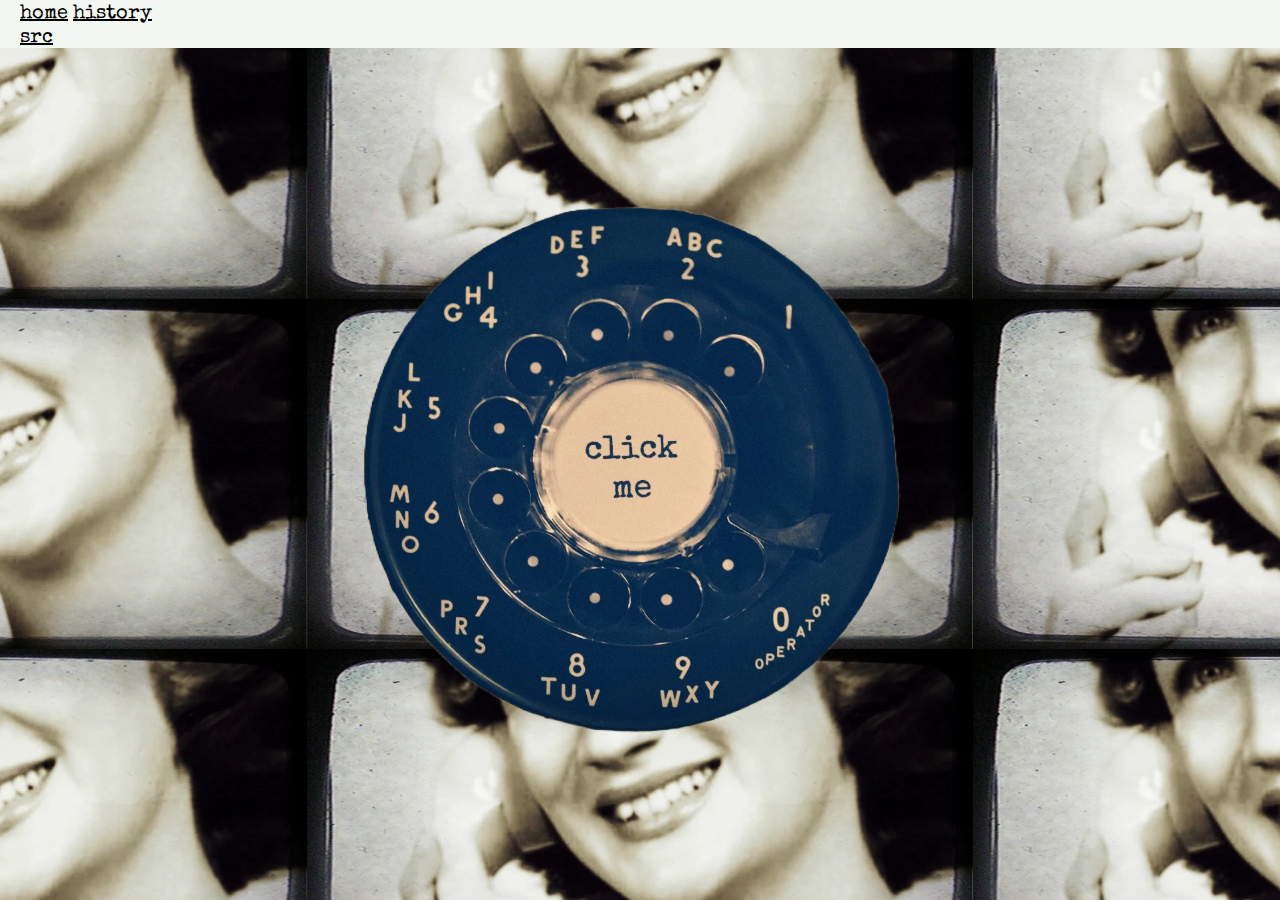
<file: index.html>
<!doctype html>
<html lang="en">

<!-- A love letter to when the internet was weird... -->

<!--
   Also, the last time I did hands on webdev was the early 90s, pre-css, when
   layouts were done with tables (gasp) and dynamic pages were done with webcgi.
   So, a) be gentle with me re the quality of this, and b) I'm open to constructive
   feedback.
-->

<head>
  <!-- favicon -->
  <link rel="apple-touch-icon" sizes="180x180" href="icons/apple-touch-icon.png">
  <link rel="icon" type="image/png" sizes="32x32" href="icons/favicon-32x32.png">
  <link rel="icon" type="image/png" sizes="16x16" href="icons/favicon-16x16.png">
  <meta name="theme-color" content="#ffffff">

  <!-- Required meta tags -->
  <meta charset="utf-8">
  <meta name="viewport" content="width=device-width, initial-scale=1">

  <!-- Bootstrap CSS -->
  <link href="https://cdn.jsdelivr.net/npm/bootstrap@5.0.2/dist/css/bootstrap.min.css" rel="stylesheet"
    integrity="sha384-EVSTQN3/azprG1Anm3QDgpJLIm9Nao0Yz1ztcQTwFspd3yD65VohhpuuCOmLASjC" crossorigin="anonymous">

  <!-- Fonts -->
  <link rel="stylesheet" type="text/css" href="//fonts.googleapis.com/css?family=Special+Elite" />

  <!-- Styles --->
  <link rel="stylesheet" href="styles.css">

  <title>POP-CORN</title>
</head>

<body>
  <nav class="navbar">
    <div class="container-fluid">
      <div class="navbar-nav me-auto">
        <a class="nav-link" href="/">home</a>
        <a class="nav-link" href="/history.html">history</a>
      </div>

      <div class="navbar-nav ms-auto">
        <a class="nav-link" href="https://github.com/pbozeman/7672676.io">src</a>
      </div>
    </div>
  </nav>

  <div class="phone-container" id="dynamic-container">
    <picture class="centered-picture">
      <source srcset="images/phone.webp" type="image/webp">
         <img src="images/phone.webp" alt="phone that says click me" onclick="phonePressed()" class="image-fluid dial-image">
    </picture>
  </div>

  <script>
    // Load the background image, using webp for browsers that support it
    document.addEventListener('DOMContentLoaded', function() {
      const img = new Image();

      img.onload = function() {
        document.getElementById('dynamic-container').style.backgroundImage = 'url("images/barbe-frame.webp")';
      };
      img.onerror = function() {
        document.getElementById('dynamic-container').style.backgroundImage = 'url("images/barbe-frame.jpg")';
      };

      img.src = 'images/barbe-frame.webp'
    });

    // Load service worker for sound cache
    window.addEventListener("load", () => {
      if ("serviceWorker" in navigator) {
        navigator.serviceWorker.register("/sw.js");
      }
    });

    //
    // Prefetch media
    //
    function prefetchAudio() {
      // This used to use link red=prefetch in the head, but that
      // isn't supported by safari.
      let prefetchRefs = new Array();

      prefetchRefs.push('sounds/ring.wav');
      prefetchRefs.push('sounds/at_the_tone.wav');
      prefetchRefs.push('sounds/exactly.wav');
      prefetchRefs.push('sounds/oclock.wav');

      // prefetch seconds
      for (let i = 10; i <= 50; i += 10) {
        prefetchRefs.push('sounds/and_' + i.toString() + 's.wav');
      }

      // TODO: it would be better to calculate out the next few minutes and just
      // prefetch that/those hour(s) and minutes.

      // prefetch hours
      for (let i = 1; i <= 12; i++) {
        prefetchRefs.push('sounds/' + i.toString().padStart(2, '0') + 'h.wav')
      }

      // prefetch minutes
      for (let i = 1; i <= 59; i++) {
        prefetchRefs.push('sounds/' + i.toString().padStart(2, '0') + '.wav')
      }

      let currentIndex = 0;
      const audio = new Audio();
      audio.addEventListener("canplaythrough", loadNext);

      function loadNext() {
        if (currentIndex < prefetchRefs.length) {
          audio.src = prefetchRefs[currentIndex];
          audio.load();
          currentIndex++;
        }
      }

      loadNext();
    }

    //
    // Timeout management
    //
    let timeoutId = 0;
    function setCancelableTimeout(func, ms) {
      timeoutId = setTimeout(function () {
        timeoutId = 0;
        func();
      }, ms)
    }

    function cancelTimeout() {
      clearTimeout(timeoutId);
    }

    //
    // Event listener management
    //

    // Key is the orig function, value is the new cb
    const endedListenersMap = new Map();

    function addEndedListener(audio, func) {
      function wrapped() {
        func()
      }

      endedListenersMap.set(func, wrapped);
      audio.addEventListener("ended", wrapped);
    }

    function removeEndedListener(audio, func) {
      wrapped = endedListenersMap.get(func);
      if (wrapped) {
        endedListenersMap.delete(func);
        audio.removeEventListener("ended", wrapped);
      }
    }

    function removeAllEndedListeners(audio) {
      for (const [key, value] of endedListenersMap) {
        audio.removeEventListener("ended", value)
      }
      endedListenersMap.clear();
    }

    //
    // Container height management
    //
    function setContainerHeight() {
      const navbarHeight = document.querySelector('.navbar').offsetHeight;
      const viewportHeight = window.innerHeight;
      const containerHeight = viewportHeight - navbarHeight;
      document.getElementById('dynamic-container').style.minHeight = containerHeight + 'px';
    }

    setContainerHeight();
    window.addEventListener('resize', setContainerHeight);

    // The full audio is supposed to take 7 seconds to play, and setting this
    // 3 is right when everything is local, but mobile + internet is much more
    // variable, and in my ad-hoc tests, 2 seemed better.
    //
    // TODO: dynamically compute this based on actual wallclock time
    const startSecond = 2;

    //
    // We have to use a single audio player and swap out the source when changing
    // media, otherwise iOS won't continue to play audio.
    //
    // See: http://debuggerdotbreak.judahgabriel.com/2016/12/13/its-almost-2017-and-html5-audio-is-still-broken-on-ios/
    // Follow up: its 2023 and apparently html5 audio is still "broken" on iOS.
    // As a side note, "Chavah Messianic Radio חוה music for Yeshua's disciples"
    // isn't my jam, but I love that it exists.
    //
    const audio = new Audio();

    //
    // Wait until the next ones digit second, e.g. 1 is 11, 21, etc.
    // 2 is 12, 22, etc.
    //
    function timeUntilSecond(sec, minSec = 0) {
      const current = new Date();
      let seconds = sec - (current.getSeconds() % 10);
      seconds = seconds <= 0 ? seconds + 10 : seconds;
      const later = new Date(current.getTime() + seconds * 1000);
      later.setMilliseconds(0);

      let diff = later - current;
      if (diff < 0) {
        diff = 0
      }

      if (diff < minSec * 1000) {
        diff += 10 * 1000;
      }

      return diff;
    }

    //
    // Start the dial out ringing loop
    //
    function startRinging() {
      prefetchAudio();

      audio.src = 'sounds/ring.wav'
      audio.pause();
      audio.load();
      audio.loop = true;

      // catch because we may pause, and that throws an error
      audio.play().catch(function () { });

      let ringUntilSecond = startSecond - 2;
      if (ringUntilSecond < 0) {
        ringUntilSecond = ringUntilSecond + 10;
      }
      setCancelableTimeout(() => {
        audio.pause();
        waitForJane();
      }, timeUntilSecond(ringUntilSecond, 5));
    }

    //
    // Play the all the sounds
    //
    function playSounds(filesToPlay) {
      let currentIndex = 0;
      audio.loop = false;

      function playNext() {
        if (currentIndex < filesToPlay.length) {
          if (currentIndex == 0) {
            addEndedListener(audio, playNext);
          }
          audio.src = filesToPlay[currentIndex];
          audio.load();
          // catch because we may pause, and that throws an error
          audio.play().catch(function () { });
          currentIndex++;
        } else {
          removeEndedListener(audio, playNext);
          setCancelableTimeout(beJane, timeUntilSecond(startSecond));
        }
      }

      playNext();
    }

    //
    // Compute the audichron urls.
    //
    function getTimeUrls() {
      const current = new Date();
      current.setTime(new Date().getTime() + (10 - startSecond) * 1000);

      let hour = current.getHours();
      hour = hour % 12;
      hour = hour === 0 ? 12 : hour;

      let minute = current.getMinutes();
      let second = Math.ceil(current.getSeconds() / 10) * 10;

      // Our wakeup isn't as well controlled in the browser as it was in
      // the embedded version and we can wake up at a time that makes
      // the time calcs get wonky.  There is probably a better fix,
      // but this is good enough for now.
      if (second == 60) {
        minute += 1;
        second = 0;
      }

      if (minute == 60) {
        hour += 1;
        minute = 0;
      }

      if (hour == 13) {
        hour = 1;
      }

      const hour_str = "sounds/" + hour.toString().padStart(2, '0') + "h.wav"
      const minute_str = "sounds/" + (minute === 0 ? "oclock" : minute.toString().padStart(2, '0')) + ".wav"
      const second_str = "sounds/" + (second == 0 ? "exactly" : "and_" + second.toString().padStart(2, '0') + "s") + ".wav"

      return ["sounds/at_the_tone.wav", hour_str, minute_str, second_str];
    }

    //
    // Start the Jane Barbe timer
    //
    function waitForJane() {
      let waitUntilSecond = startSecond - 1;
      if (waitUntilSecond < 0) {
        waitUntilSecond = waitUntilSecond + 10;
      }
      setCancelableTimeout(beJane, timeUntilSecond(waitUntilSecond));
    }

    //
    // Be Jane
    //
    function beJane() {
      const filesToPlay = getTimeUrls();
      playSounds(filesToPlay);
    }

    //
    // Phone pressed
    //
    let started = false;
    function phonePressed() {
      if (!started) {
        started = true;
        startRinging();
      } else {
        stop();
      }
    }

    function stop() {
      started = false;
      removeAllEndedListeners(audio);
      cancelTimeout();
      audio.pause();
    }

    // Stop on loss of visibility.  This is especially desirable on mobile.
    // We aren't a music player.
    document.addEventListener('visibilitychange', function () {
      if (document.hidden) {
        stop();
      }
    });
  </script>

  <script src="https://cdn.jsdelivr.net/npm/bootstrap@5.0.2/dist/js/bootstrap.min.js"
    integrity="sha384-cVKIPhGWiC2Al4u+LWgxfKTRIcfu0JTxR+EQDz/bgldoEyl4H0zUF0QKbrJ0EcQF"
    crossorigin="anonymous"></script>
</body>

</html>
</file>
<file: styles.css>
html {
  font-size: 1.25rem;
}

body {
  height: 100vh;
  margin: 0;
  padding: 0;
}

.navbar {
  display: flex !important;
  flex-wrap: nowrap;
  padding: 0;
  background: linear-gradient(to bottom, rgba(243, 247, 241, 1), rgba(243, 247, 241, 1) 60%, rgba(243, 247, 241, 1) 100%);
}

.navbar-nav {
  flex-direction: row;
  gap: 20px;
}

.nav-link {
  padding: 0;
  color: rgb(0, 0, 0);
  font-family: 'Special Elite', monospace;
  font-style: 'bold';
  text-decoration: underline;
}

.nav-link:first-child {
  margin-left: 20px;
}

.nav-link:last-child {
  margin-right: 10px;
}

.phone-container {
  display: flex;
  align-items: center;
  justify-content: center;
  background-size: 52%;
  background-repeat: repeat;
  background-position: center;
}

.centered-picture {
  display: flex;
  justify-content: center;
  align-items: center;
}

.dial-image {
  max-width: 77%;
  max-height: 80vh;
  display: block;
  cursor: pointer;
}

.masthead {
  position: relative;
  margin-bottom: 4rem;
  padding-top: calc(8rem + 57px);
  padding-bottom: 8rem;
  background: no-repeat center center;
  background-color: #6c757d;
  background-size: cover;
  background-attachment: scroll;
}

.post-heading {
  color: rgb(255, 255, 255);
  text-shadow: 2px 2px #000000;
}

.content p {
  font-family: georgia, "times new roman", times, serif;
}

.captioned {
  margin: 1.5rem 0;
}

q {
  font-style: italic;
}

blockquote {
  font-style: italic;
  font-size: 1.25rem;
  margin-bottom: 1rem;
  color: #6c757d;
}

.blockquote > :last-child {
  margin-bottom: 0;
}
</file>
